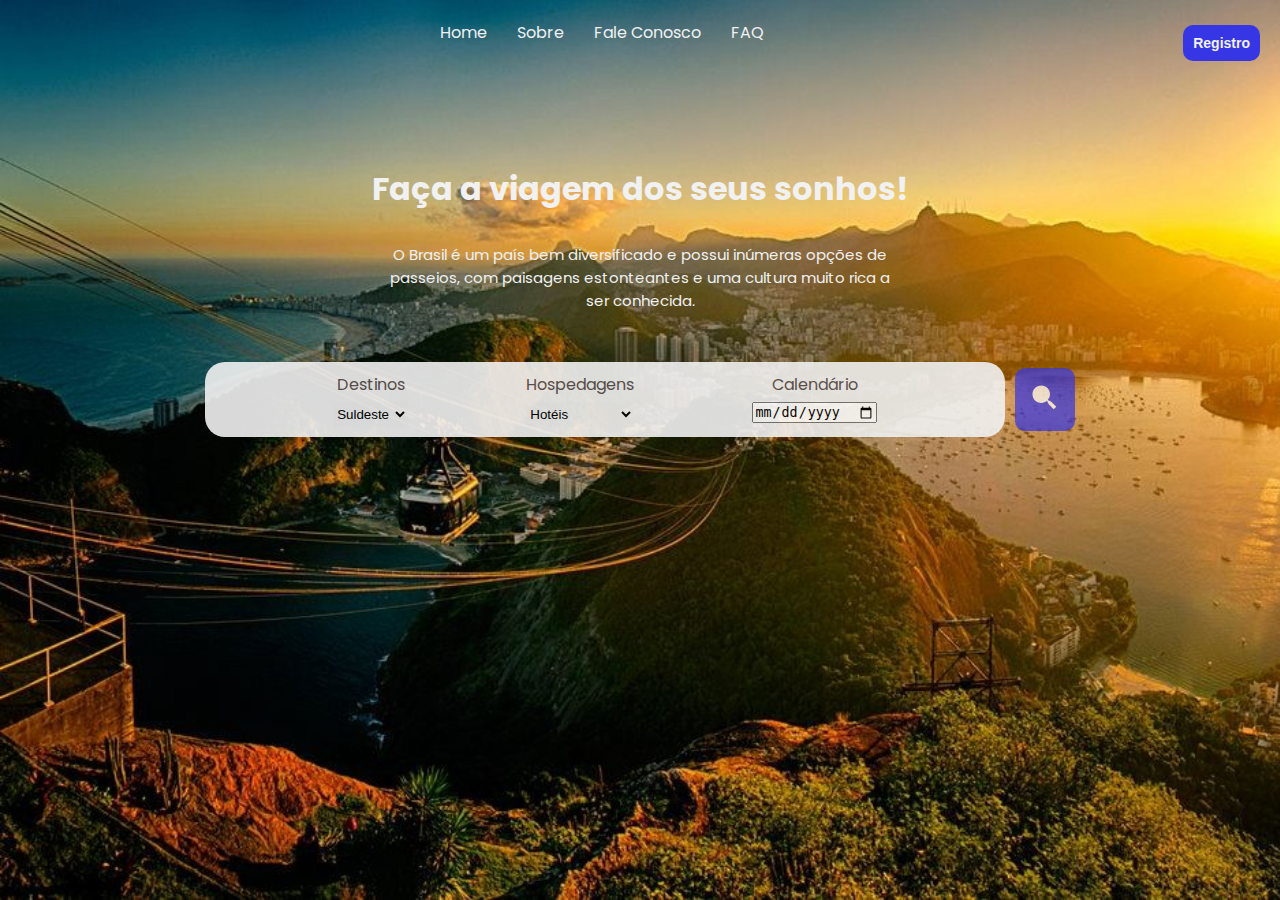
<file: Site - Agência de Viagens - Curta a Natureza/index.html>
<!DOCTYPE html>
<html lang="pt-BR">

<head>
  <meta charset="UTF-8">
  <meta http-equiv="X-UA-Compatible" content="IE=edge">
  <meta name="viewport" content="width=device-width, initial-scale=1.0">
  <title>Viage na Natureza</title>
  <link rel="stylesheet" href="styles.css">
</head>

<body>
  <div class="container">
    <header>
      <div class="logo">
        <img src="./asstes/icon-plane.svg" alt="">
      </div>

      <div class="menu">
        <ul>
          <li><a href="index.html">Home</a></li>
          <li><a href="sobre.html">Sobre</a></li>
          <li><a href="FaleConosco.html">Fale Conosco</a></li>
          <li><a href="FAQ.html">FAQ</a></li>
        </ul>
      </div>

      <div class="button">
        <button>
          <a href="#">Registro</a>
        </button>
      </div>
    </header>

    <main>
      <div class="top-main">
        <div class="title">
          <h1>
            Faça a viagem dos seus sonhos!
          </h1>

          <h3>
            O Brasil é um país bem diversificado e possui inúmeras opções de passeios, com
            paisagens estonteantes e uma cultura muito rica a ser conhecida.
          </h3>
        </div>
      </div>
      <div class="bottom-main">
        <div class="search">
          <div id="lugares">
            <label for="">Destinos</label>
            <select name="Select" id="">
              <option value="valor1">Suldeste</option>
              <option value="valor1">Nordeste</option>
              <option value="valor1">Norte</option>
              <option value="valor1">Sul</option>
            </select>
          </div>

          <div id="hotel">
            <label for="">Hospedagens</label>
            <select name="Select" id="">
              <option value="valor1">Hotéis</option>
              <option value="valor1">Hostels</option>
              <option value="valor1">Pousadas</option>
              <option value="valor1">Campings</option>
            </select>
          </div>

          <div id="range">
            <label for="">Calendário</label>
            <input id="date" type="date">
            </select>
          </div>
        </div>

        <div class="button-search">
          <button id="button-search">
            <img src="./asstes/icon-search.svg" alt="" srcset="">
          </button>
        </div>
      </div>
    </main>
  </div>
</body>
<footer>

</footer>

</html>
</file>
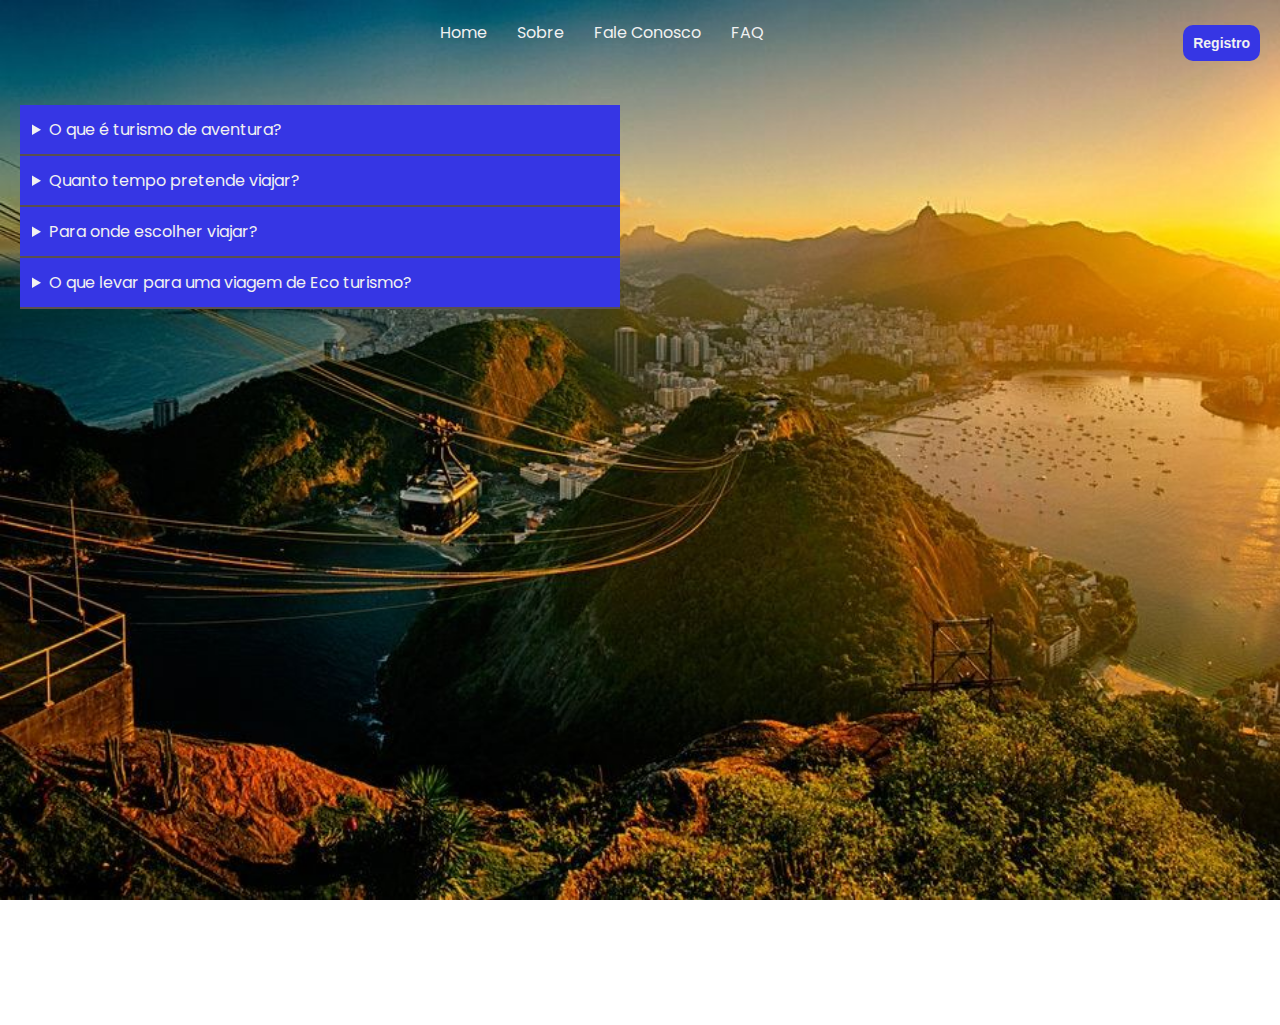
<file: Site - Agência de Viagens - Curta a Natureza/FAQ.html>
<!DOCTYPE html>
<html lang="pt-BR">

<head>
    <meta charset="UTF-8">
    <meta http-equiv="X-UA-Compatible" content="IE=edge">
    <meta name="viewport" content="width=device-width, initial-scale=1.0">
    <title>Viage na Natureza</title>
    <link rel="stylesheet" href="styles.css">
</head>
<!--Início do Body -->

<body>
    <div class="container">
        <header>
            <div class="logo">
                <img src="./asstes/icon-plane.svg" alt="">
            </div>

            <div class="menu">
                <ul>
                    <li><a href="index.html">Home</a></li>
                    <li><a href="sobre.html">Sobre</a></li>
                    <li><a href="FaleConosco.html">Fale Conosco</a></li>
                    <li><a href="FAQ.html">FAQ</a></li>
                </ul>
            </div>

            <div class="button">
                <button>
                    <a href="#">Registro</a>
                </button>
            </div>
        </header>
    </div>
    <div class="container">
        <section>
            <details>
                <summary>O que é turismo de aventura?</summary>
                <p>A modalidade une a crescente busca por roteiros em lugares rodeados por belezas naturais e a expansão
                    dos esportes de aventura. Por essa razão, está muito relacionado ao ecoturismo, sendo uma forma de
                    conhecer o país e promover mais contato com os ecossistemas.
                </p>
            </details>

            <details>
                <summary>Quanto tempo pretende viajar?</summary>
                <p>Se tiver com o tempo apertado devido ao período de férias do trabalho, não há como mudar isso, mas
                    indenpendente do seu tempo, aproveite o máximo a sua viagem e se conecte com o lugar onde for.
            </details>

            <details>
                <summary> Para onde escolher viajar?</summary>
                <p>O segredo de uma boa viagem é um bom planejamento! O Brasil é gigante e nos dá diversas opções de
                    destinos. Para encontrar o lugar certo para você, pesquise e se organize. Separe um tempo e, com
                    nossas dicas, vá considerando as possibilidades e variáveis, até definir o destino ideal.
                </p>
            </details>

            <details>
                <summary> O que levar para uma viagem de Eco turismo? </summary>
                <p>FIzemos um checklist de itens viagem para você não esquecer de levar quando for viajar:
                <ul>
                    <li>
                        Documentos atualizados e objetos pessoais;
                    </li>
                    <li>
                        Carregadores e demais acessórios dos seus dispositivos eletrônicos;
                    </li>
                    <li>
                        Roupas adequadas para a viagem;
                    </li>
                    <li>
                        Toalha e roupa de cama;
                    </li>
                    <li>
                        Necessaire
                    </li>
                </ul>
                </p>
            </details>

        </section>
    </div>
</body>
<footer></footer>

</html>
</file>
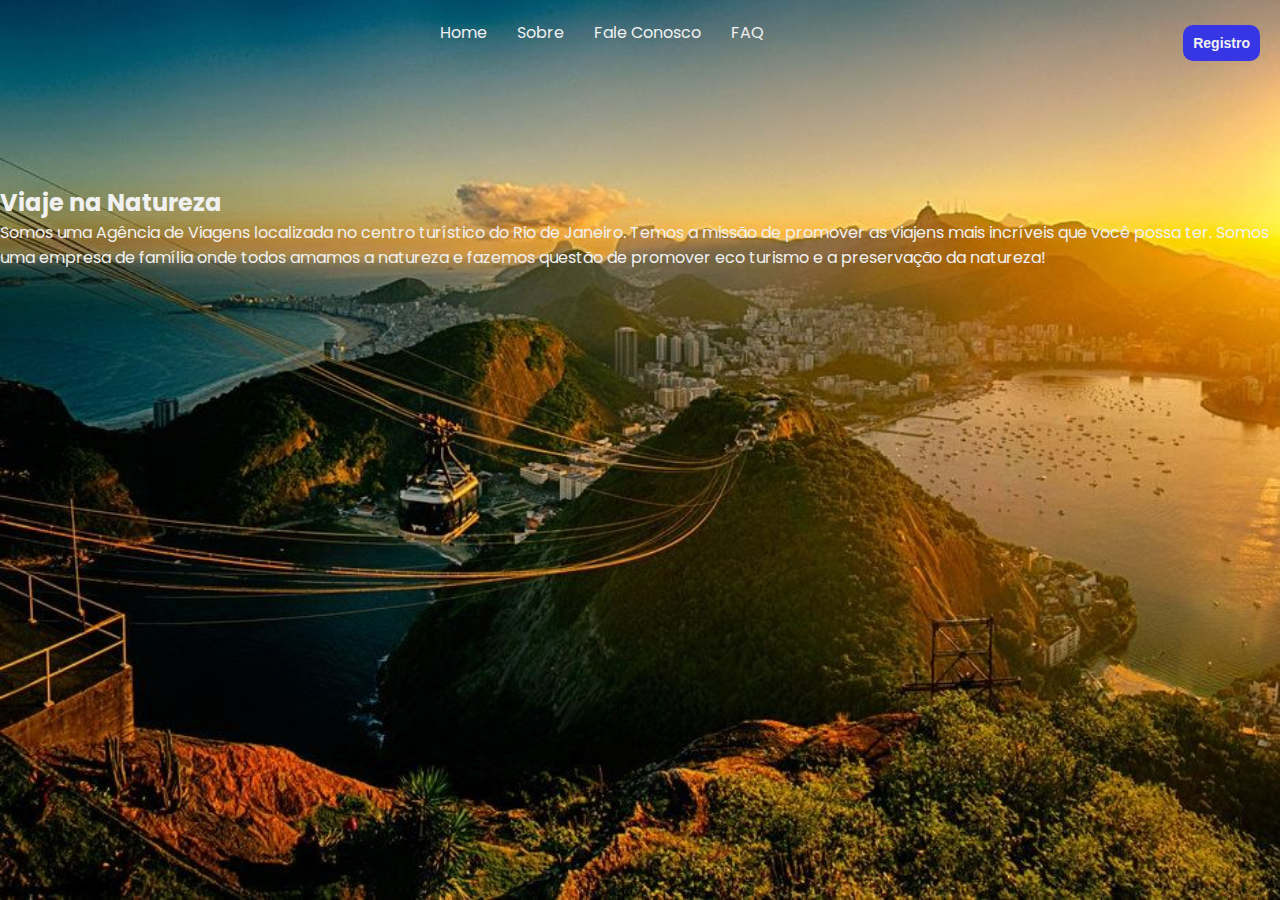
<file: Site - Agência de Viagens - Curta a Natureza/sobre.html>
<!DOCTYPE html>
<html lang="pt-BR">

<head>
    <meta charset="UTF-8">
    <meta http-equiv="X-UA-Compatible" content="IE=edge">
    <meta name="viewport" content="width=device-width, initial-scale=1.0">
    <title>Viage na Natureza</title>
    <link rel="stylesheet" href="styles.css">
</head>

<body>
    <div class="container">
        <header>
            <div class="logo">
                <img src="./asstes/icon-plane.svg" alt="">
            </div>

            <div class="menu">
                <ul>
                    <li><a href="index.html">Home</a></li>
                    <li><a href="sobre.html">Sobre</a></li>
                    <li><a href="FaleConosco.html">Fale Conosco</a></li>
                    <li><a href="FAQ.html">FAQ</a></li>
                </ul>
            </div>

            <div class="button">
                <button>
                    <a href="#">Registro</a>
                </button>
            </div>
        </header>
        <br><br><br><br>
    </div class="container">
    <div class sobre>
        <h2>
            Viaje na Natureza
        </h2>
        <p>
            Somos uma Agência de Viagens localizada no centro turístico do Rio de Janeiro. Temos a missão de promover as
            viajens mais incríveis que você possa ter. Somos uma empresa de família onde todos amamos a natureza e
            fazemos
            questão de promover eco turismo e a preservação da natureza!
        </p>
    </div>
    </div>

</html>
</file>
<file: Site - Agência de Viagens - Curta a Natureza/styles.css>
@import url('https://fonts.googleapis.com/css2?family=Poppins:wght@400;500;700&display=swap');

* {
    margin: 0;
    padding: 0;
    box-sizing: border-box;
}

a {
    text-decoration: none;
    outline: none;
}

:root {
    --color-text: #F1F1F1;
    --color-subtitle: #5a4f4f;
    --color-highlight: rgba(226, 121, 45, 1);
    --color-button: #3636e4;
}

body {
    font-family: 'Poppins', sans-serif;
    background-image: url(./asstes/background.jpg);
    background-size: cover;
    background-repeat: no-repeat;
    color: var(--color-text);
    height: 100vh;
}

.container {
    max-width: 1440px;
    padding: 20px;
}

header {
    display: flex;
    justify-content: space-between;
    align-items: center;
}

header .logo img {
    width: 40px;
    height: 40px;
}

header ul {
    display: flex;
    gap: 30px;
    list-style: none;
    color: var(--color-text);
}

header ul li {
    font-size: 16px;
    color: var(--color-text);
}

header ul li a {
    text-decoration: none;
    color: var(--color-text);
    transition: 0.5s;
}

header ul li a:hover {
    color: var(--color-highlight);
}

button {
    border: none;
    background-color: var(--color-button);
    color: var(--color-text);
    padding: 10px;
    border-radius: 10px;
    font-size: 14px;
}

button a {
    color: var(--color-text);
    font-weight: 600;
}

main {
    padding-top: 200px;
    max-width: 1000px;
    display: flex;
    flex-direction: column;
    margin: 0 auto;
}

.top-main {

    display: flex;
    align-items: center;
    justify-content: center;
    text-align: center;

}

.top-main h3 {
    padding-top: 30px;
    color: var(--color-text);
    font-weight: 400;
    font-size: 15px;
}

.title h3 {
    display: flex;
    margin: 0 auto;
    max-width: 50%;
}

.bottom-main {
    display: flex;
    align-items: center;
    justify-content: center;
    padding-top: 50px;

}

.search {
    background-color: var(--color-text);
    opacity: 0.9;
    border-radius: 20px;
    width: 80%;
    padding: 10px;
    display: flex;
    justify-content: space-evenly;
}

label {
    padding-bottom: 5px;
    display: flex;
    align-items: center;
    justify-content: center;
    color: var(--color-subtitle);
}

#lugares,
#hotel,
#range {
    display: flex;
    flex-direction: column;
}

select {
    border: none;
    display: flex;
    align-items: center;
    justify-content: center;
    height: 25px;
}

.button-search {
    padding-left: 10px;
}

#button-search {
    padding: 15px;
    opacity: 0.7;
}

button:hover {
    cursor: pointer;
}

button img {
    width: 30px;
    height: 30px;
}

@media screen and (max-width: 600px) {
    header {
        display: flex;
        flex-direction: column;
    }
}

header img {
    display: none;
}

header .menu {
    padding-bottom: 20px;
}

main {
    padding-top: 100px;
}

body section {
    width: 100%;
    height: 100vh;
    display: flex-direction center;
    
}

section {
    align-items: center;
    width: 80%;
    max-width: 600px;
    flex-direction: column;
}

section details summary {
    background-color: #3636e4;
    padding: 2%;
    border-bottom: 2px solid #5a4f4f;
    
}

.sobre  {
    display: flex;
    align-items: center;
    justify-content: center;
    padding-top: 50px;
   }
</file>
